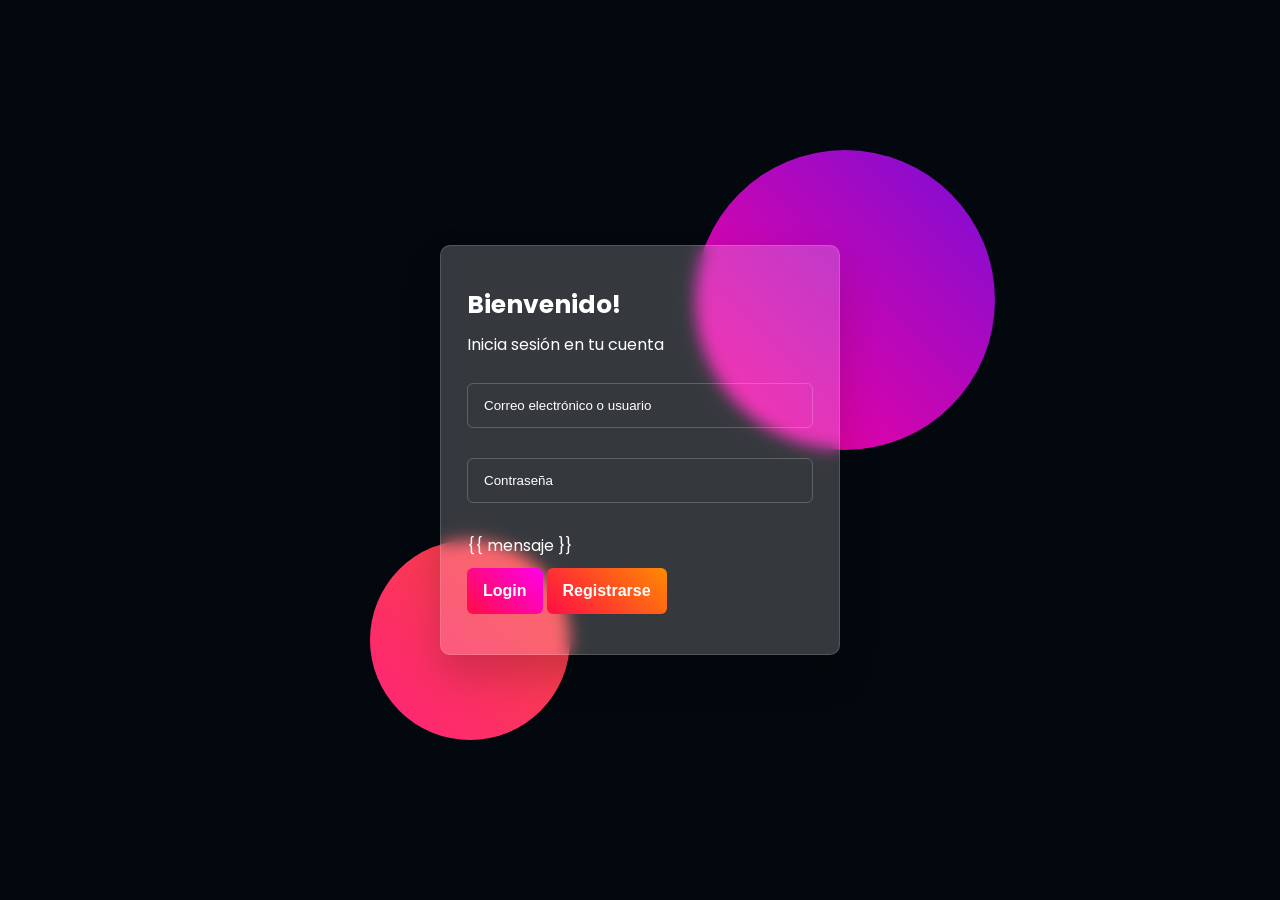
<file: Frontend/Vistas/login.html>
<!DOCTYPE html>
<html lang="es" ng-app="myApp">
<head>
    <link rel="stylesheet" href="../../Frontend/Public/CSS/login.css">
    <title>Simulador prestamos - Login</title>
</head>
<body ng-controller="LoginController">

    <div class="circles">
        <div class="circle1"></div>
        <div class="circle2"></div>
    </div>
    <form ng-submit="login()" class="login_form">
        <h1>Bienvenido!</h1>
        <p>Inicia sesión en tu cuenta</p>
        <input type="text" ng-model="usuario.correo" id="campousuario" placeholder="Correo electrónico o usuario">
        <input type="password" ng-model="usuario.contrasena" id="campocontrasena" placeholder="Contraseña">
        <span class="alert alert-danger" ng-if="mensaje">{{ mensaje }}</span>
        <div class="row d-flex flex-row gap-2">
            <button class="col" type="submit">Login</button>
            <button class="col" type="button" ng-click="irAlRegistro()">Registrarse</button>
        </div>
    </form>
    
</body>
</html>
</file>
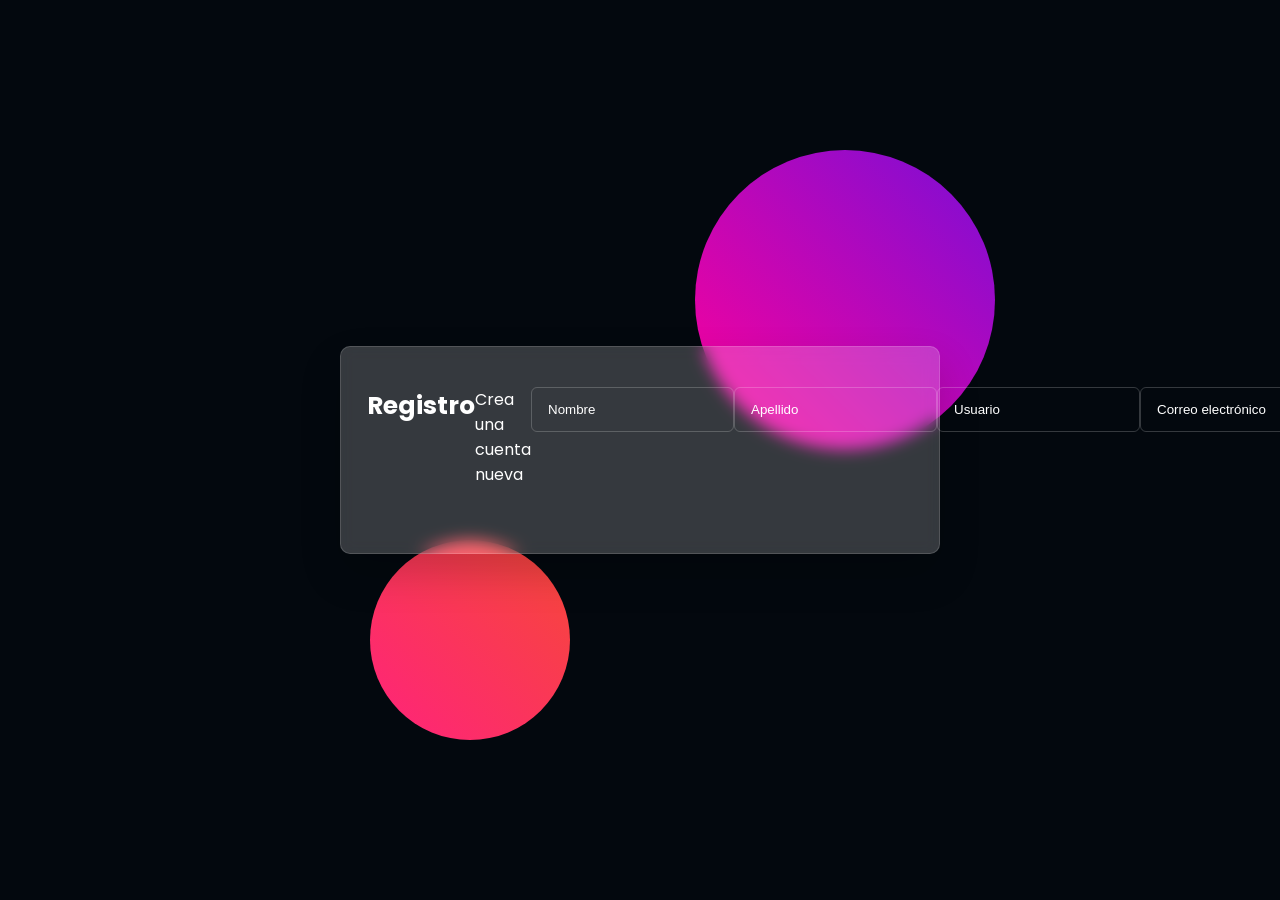
<file: Frontend/Vistas/registro.html>
<!DOCTYPE html>
<html lang="es" ng-app="myApp">

<head>
    <link rel="stylesheet" href="../../Frontend/Public/CSS/registro.css">
    <title>Simulador préstamos - Registro</title>
</head>

<body ng-controller="LoginController">

    <div class="circles">
        <div class="circle1"></div>
        <div class="circle2"></div>
    </div>

    <form ng-submit="registrarse()" class="registro_form row g-2">
        <h1 class="mb-3">Registro</h1>
        <p>Crea una cuenta nueva</p>

        <div class="col-md-6">

            <input type="text" ng-model="nombre" class="form-control" id="camponombre" placeholder="Nombre">
        </div>

        <div class="col-md-6">

            <input type="text" ng-model="apellido" class="form-control" id="campoapellido" placeholder="Apellido">
        </div>

        <div class="col-md-6">

            <input type="text" ng-model="usuarios" class="form-control" id="campousuarios" placeholder="Usuario">
        </div>

        <div class="col-md-6">

            <input type="email" ng-model="email" class="form-control" id="campoemail" placeholder="Correo electrónico">
        </div>

        <div class="col-md-6">

            <input type="password" ng-model="contrasena" class="form-control" id="campocontrasena"
                placeholder="Contraseña">
        </div>

        <div class="col-md-6">

            <input type="password" ng-model="validarcontrasena" class="form-control" id="campovalidar"
                placeholder="Repite la Contraseña">
        </div>

        <div class="col-md-12">
            <span class="alert alert-danger" ng-if="mensaje">{{ mensaje }}</span>
        </div>

        <div class="col-md-12">
            <div class="row">
                <div class="col">
                    <button class="btn btn-primary" type="submit" ng-click="irAlPerfil()">Registrarse</button>
                </div>
                <div class="col">
                    <button class="btn btn-secondary" type="button" ng-click="irAlLogin()">Ir al Login</button>
                </div>
            </div>
        </div>
    </form>

</body>

</html>
</file>
<file: Frontend/Public/CSS/login.css>
@import url("https://fonts.googleapis.com/css2?family=Poppins:wght@400;700&display=swap");
* {
  box-sizing: border-box;
}

::-moz-placeholder { /* Chrome, Firefox, Opera, Safari 10.1+ */
  color: #fff;
  opacity: 1; /* Firefox */
}

::placeholder { /* Chrome, Firefox, Opera, Safari 10.1+ */
  color: #fff;
  opacity: 1; /* Firefox */
}

body {
  padding: 0;
  margin: 0;
  background-color: #03080e;
  /*background: url('./bg3.jpg') no-repeat 49% 76%;*/
  /*background-size: cover;*/
  height: 100vh;
  display: flex;
  justify-content: center;
  align-items: center;
  font-family: poppins;
  position: relative;
}

.circles {
  width: 400px;
  height: 400px;
  margin: auto;
  position: absolute;
  top: 0;
  left: 0;
  right: 0;
  bottom: 0;
}

.circle1 {
  width: 300px;
  height: 300px;
  background: linear-gradient(45deg, #ff0099, #7a0ed6);
  border-radius: 50%;
  position: absolute;
  top: -100px;
  right: -155px;
}

.circle2 {
  width: 200px;
  height: 200px;
  background: linear-gradient(45deg, #ff237b, #f64838);
  border-radius: 50%;
  position: absolute;
  bottom: -90px;
  left: -70px;
}

.login_form {
  display: flex;
  flex-direction: column;
  color: #fff;
  padding: 40px 26px;
  width: 400px;
  /*height: 300px;*/
  background-color: rgba(255, 255, 255, 0.2);
  -webkit-backdrop-filter: blur(8px);
          backdrop-filter: blur(8px);
  border: 1px solid rgba(255, 255, 255, 0.15);
  border-radius: 10px;
  box-shadow: 0 20px 40px rgba(0, 0, 0, 0.18);
}

.login_form h1 {
  font-size: 25px;
  margin-top: 0;
  margin-bottom: 8px;
}

.login_form p {
  margin-top: 0;
  margin-bottom: 26px;
}

.login_form input {
  background: transparent;
  color: #fff;
  border: 1px solid rgba(255, 255, 255, 0.2);
  border-radius: 6px;
  padding: 14px 16px;
  margin-bottom: 30px;
}

.login_form input:focus {
  outline: none;
  border-color: #fff;
}

.login_form button {
  background: linear-gradient(45deg, #ff0d45, #ff01eb);
  color: #fff;
  border: none;
  border-radius: 6px;
  padding: 14px 16px;
  margin-top: 10px;
  font-size: 16px;
  font-weight: bold;
}

.login_form button:first-child {
  background: linear-gradient(45deg, #ff0d45, #ff01eb);
}

.login_form button:last-child {
  background: linear-gradient(45deg, #ff0d45, #ff8a01);
}

/*.login_form button:focus {
    outline: none;
    box-shadow: 0 0 15px #ff0d45;
}*//*# sourceMappingURL=login.css.map */
</file>
<file: Frontend/Public/CSS/registro.css>
@import url('https://fonts.googleapis.com/css2?family=Poppins:wght@400;700&display=swap');

* {
    box-sizing: border-box;
}

body {
    padding: 0;
    margin: 0;
    background-color: #03080e;
    height: 100vh;
    display: flex;
    justify-content: center;
    align-items: center;
    font-family: poppins;
    position: relative;
}

.circles {
    width: 400px;
    height: 400px;
    margin: auto;
    position: absolute;
    top: 0;
    left: 0;
    right: 0;
    bottom: 0;
}

.circle1 {
    width: 300px;
    height: 300px;
    background: linear-gradient(45deg, #ff0099, #7a0ed6);
    border-radius: 50%;
    position: absolute;
    top: -100px;
    right: -155px;
}

.circle2 {
    width: 200px;
    height: 200px;
    background: linear-gradient(45deg, #ff237b, #f64838);
    border-radius: 50%;
    position: absolute;
    bottom: -90px;
    left: -70px;
}

.registro_form {
    display: flex;
    color: #fff;
    padding: 40px 26px;
    width: 600px; /* Ajusta el ancho a tu preferencia */
    margin: auto; /* Centra el formulario */
    background-color: rgba(255, 255, 255, 0.2);
    backdrop-filter: blur(8px);
    border: 1px solid rgba(255, 255, 255, 0.15);
    border-radius: 10px;
    box-shadow: 0 20px 40px rgba(0, 0, 0, 0.18);
}

.registro_form h1 {
    font-size: 25px;
    margin-top: 0;
    margin-bottom: 8px;
}

.registro_form p {
    margin-top: 0;
    margin-bottom: 26px;
}

.registro_form input::placeholder {
    color: #fff;
    opacity: 1;
}

.registro_form input {
    background: transparent;
    color: #fff;
    border: 1px solid rgba(255, 255, 255, 0.2);
    border-radius: 6px;
    padding: 14px 16px;
    margin-bottom: 30px;
}

.registro_form input:focus,
.registro_form .form-control:focus {
    outline: none;
    border-color: #fff;
    box-shadow: none; /* Agrega esta línea para eliminar cualquier sombra de enfoque de Bootstrap */
}

.registro_form .form-control {
    background: transparent;
    color: #fff;
    border: 1px solid rgba(255, 255, 255, 0.2);
    border-radius: 6px;
    padding: 14px 16px;
}

.registro_form button {
    background: linear-gradient(45deg, #ff0d45, #ff01eb);
    color: #fff;
    border: none;
    border-radius: 6px;
    padding: 14px 85px;
    font-size: 16px;
    font-weight: bold;
}

.registro_form .btn-secondary {
    background: linear-gradient(45deg, #ff0d45, #ff8a01);
    color: #fff;
    border: none;
    border-radius: 6px;
    padding: 14px 85px;
    font-size: 16px;
    font-weight: bold;
}

/* Media queries para dispositivos móviles y tabletas */
@media (max-width: 768px) {
    .registro_form {
        width: 80%; /* Puedes ajustar según tus necesidades */
    }

    .registro_form input,
    .registro_form .form-control {
        margin-bottom: 10px; /* Ajusta según tus necesidades */
    }

    .registro_form button,
    .registro_form .btn-secondary {
        padding: 14px 16px;
    }
}
</file>
